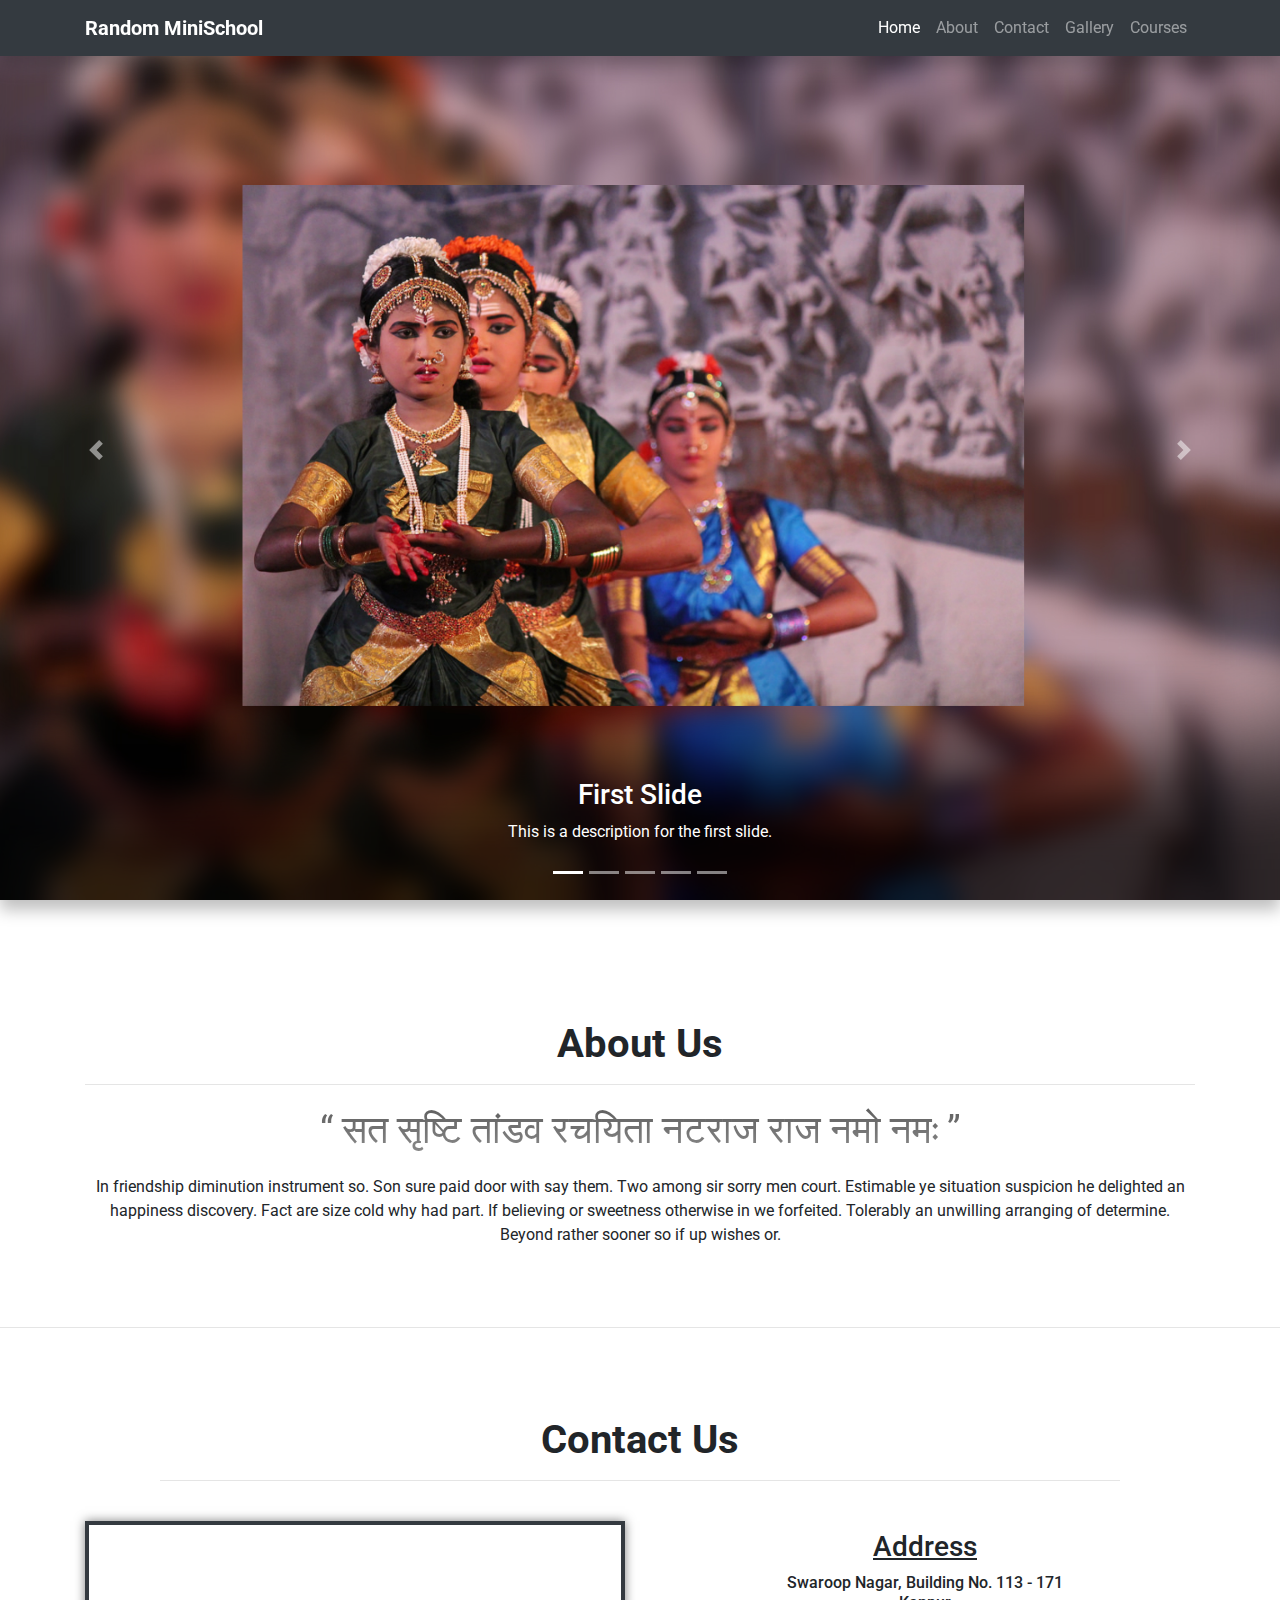
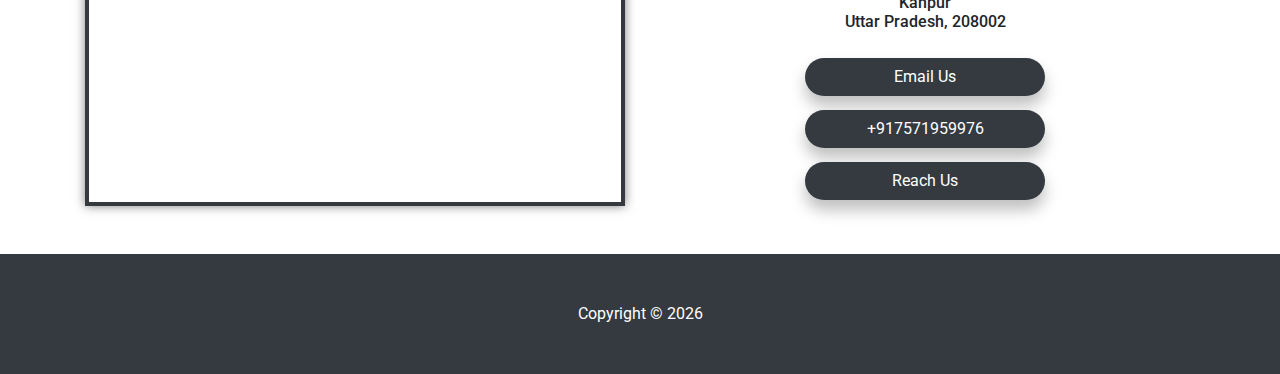
<file: index.html>
<!DOCTYPE html>
<html lang="en">

  <head>

    <meta charset="utf-8">
    <meta name="viewport" content="width=device-width, initial-scale=1, shrink-to-fit=no">
    <title>Random MiniSchool</title>

    <!-- Bootstrap core CSS -->
    <link href="vendor/bootstrap/css/bootstrap.min.css" rel="stylesheet">
    <link rel='icon' type='image' href='images/favicon.png'/>
    <!-- Custom styles for this template -->
    <link href="css/style.css" rel="stylesheet">
    <link href="https://fonts.googleapis.com/css?family=Roboto:100,100i,300,300i,400,400i,500,500i,700,700i,900,900i" rel="stylesheet">
    <style type="text/css">.gradient {filter: none;}</style>
  </head>

  <body data-spy="scroll" data-target=".navbar" data-offset="50">

    <!-- Navigation -->
    <nav class="navbar navbar-expand-lg navbar-dark bg-dark fixed-top gradient" id="nav">
      <div class="container">
        <a class="navbar-brand" href="#"><b>Random MiniSchool</b></a>
        <button class="navbar-toggler" type="button" data-toggle="collapse" data-target="#navbarResponsive" aria-controls="navbarResponsive" aria-expanded="false" aria-label="Toggle navigation">
          <span class="navbar-toggler-icon"></span>
        </button>
        <div class="collapse navbar-collapse" id="navbarResponsive">
          <ul class="navbar-nav ml-auto">
            <li class="nav-item">
              <a class="nav-link" href="#welcome">Home
                <span class="sr-only">(current)</span>
              </a>
            </li>
            <li class="nav-item">
              <a class="nav-link" href="#about-section">About</a>
            </li>
            <li class="nav-item">
              <a class="nav-link" href="#contact-section">Contact</a>
            </li>
            <li class="nav-item">
              <a class="nav-link" href="gallery.html">Gallery</a>
            </li>
            <li class="nav-item">
              <a class="nav-link" href="courses.html">Courses</a>
            </li>
          </ul>
        </div>
      </div>
    </nav>
        <div id="welcome">
    <header>
      <div id="carouselExampleIndicators" class="carousel slide"  data-interval="3000" data-ride="carousel">
        <ol class="carousel-indicators">
          <li data-target="#carouselExampleIndicators" data-slide-to="0" class="active"></li>
          <li data-target="#carouselExampleIndicators" data-slide-to="1"></li>
          <li data-target="#carouselExampleIndicators" data-slide-to="2"></li>
          <li data-target="#carouselExampleIndicators" data-slide-to="3"></li>
          <li data-target="#carouselExampleIndicators" data-slide-to="4"></li>
        </ol>
        <div class="carousel-inner" role="listbox">
          <!-- Slide One - Set the background image for this slide in the line below -->
          <div class="carousel-item active" style="background-image: url('images/1.jpg')">
            <div class="carousel-caption d-none d-md-block">
              <h3>First Slide</h3>
              <p>This is a description for the first slide.</p>
            </div>
          </div>
          <!-- Slide Two - Set the background image for this slide in the line below -->
          <div class="carousel-item" style="background-image: url('images/2.jpg')">
            <div class="carousel-caption d-none d-md-block">
              <h3>Second Slide</h3>
              <p>This is a description for the second slide.</p>
            </div>
          </div>
          <!-- Slide Three - Set the background image for this slide in the line below -->
          <div class="carousel-item" style="background-image: url('images/3.jpg')">
            <div class="carousel-caption d-none d-md-block">
              <h3>Third Slide</h3>
              <p>This is a description for the third slide.</p>
            </div>
          </div>
          <!-- Slide Two - Set the background image for this slide in the line below -->
          <div class="carousel-item" style="background-image: url('images/4.jpg')">
            <div class="carousel-caption d-none d-md-block">
              <h3>Second Slide</h3>
              <p>This is a description for the second slide.</p>
            </div>
          </div>
          <!-- Slide Two - Set the background image for this slide in the line below -->
          <div class="carousel-item" style="background-image: url('images/5.jpg')">
            <div class="carousel-caption d-none d-md-block">
              <h3>Second Slide</h3>
              <p>This is a description for the second slide.</p>
            </div>
        </div>
        <a class="carousel-control-prev" href="#carouselExampleIndicators" role="button" data-slide="prev">
          <span class="carousel-control-prev-icon" aria-hidden="true"></span>
          <span class="sr-only">Previous</span>
        </a>
        <a class="carousel-control-next" href="#carouselExampleIndicators" role="button" data-slide="next">
          <span class="carousel-control-next-icon" aria-hidden="true"></span>
          <span class="sr-only">Next</span>
        </a>
      </div>
</div>
</header>
<br/>
    <!-- About Content -->
    <div id="about-section">
    	<br/>
    <section class="py-5 about">
      <div class="container text-center">
      	<br/>
        <h1><b>About Us</b></h1>
        <hr class="underline"/>
        <p><blockquote class="blockquote" id="shloka">“ सत सृष्टि तांडव रचयिता नटराज राज नमो नमः ”</blockquote></p>
        <p>
        	In friendship diminution instrument so. Son sure paid door with say them. Two among sir sorry men court. Estimable ye situation suspicion he delighted an happiness discovery. Fact are size cold why had part. If believing or sweetness otherwise in we forfeited. Tolerably an unwilling arranging of determine. Beyond rather sooner so if up wishes or.
        </p>
      </div>
    </section>
    </div>
  </div>
    <hr/>
    <!-- Contact Content -->
    <div id="contact-section">
      <br/>
    	<section class="py-5">
    		<div class="container text-center">
    			<h1><b>Contact Us</b></h1>
          <hr style="max-width: 75vw;"/>
          <br/>
    			<div class="row">
    				<span class="col-lg-6 col-md-6 col-sm-6">
    				<iframe class="map" src="https://www.google.com/maps/embed?pb=!1m10!1m8!1m3!1d7142.676952976232!2d80.3487985!3d26.4770446!3m2!1i1024!2i768!4f13.1!5e0!3m2!1sen!2sin!4v1529733790033" allowfullscreen></iframe>
    				</span>
            <br/>
    				<span id="address" class="col-lg-6 col-md-6 col-sm-6">
    					<h3 style="margin-bottom: 1.5vmax; font-weight: 500; margin: 0.75vmax;"><u>Address</u></h3>
    					<h6 style="margin-bottom: 1.5vmax;">
    						Swaroop Nagar, Building No. 113 - 171<br/>
    						Kanpur<br/>
    						Uttar Pradesh, 208002<br/>
    					</h6>
    					<div class="container">
    				<button class="btn button"><a href="mailto:anandlokesh525@gmail.com">Email Us</a></button><br/>
    				<button class="btn button"><a href="tel:+917571959976">+917571959976</a></button><br/>
    				<button class="btn button"><a href="maplocation">Reach Us</a></button><br/>
        	</section>
        </div>
      </span>
    </div>
  </div>
</section>
</div>

    <!-- Footer -->
    <footer class="py-5 bg-dark footer">
      <div class="container">
        <p class="m-0 text-center text-white">Copyright &copy; <script type="text/javascript">document.write(new Date().getFullYear());</script></p>
      </div>
      <!-- /.container -->
    </footer>

    <!-- Bootstrap core JavaScript -->
    <script src="vendor/jquery/jquery.min.js"></script>
    <script src="vendor/bootstrap/js/bootstrap.bundle.min.js"></script>
    <script>
	   	$(document).on('click', 'a[href^="#"]', function (event) {
	    event.preventDefault();

	    $('html, body').animate({
	    scrollTop: $($.attr(this, 'href')).offset().top
	    }, 500);
		});
    </script>


  </body>

</html>
</file>
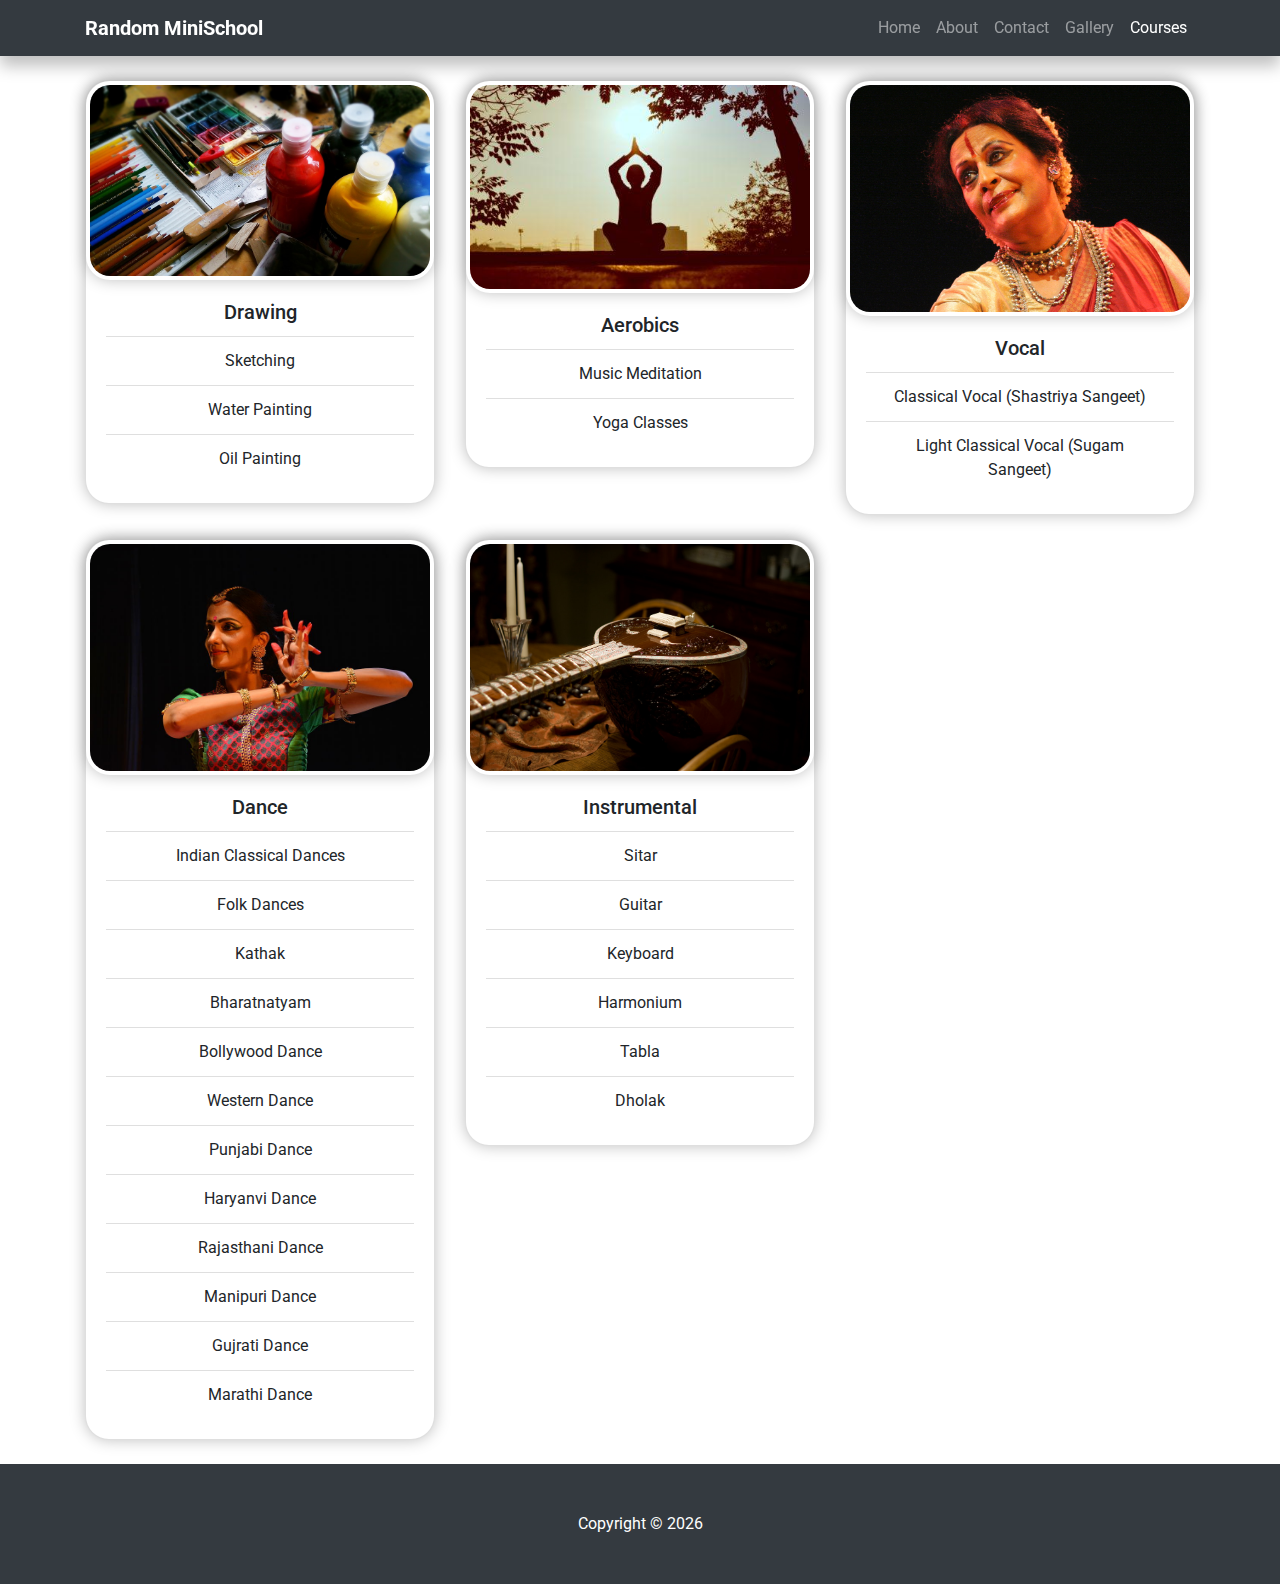
<file: courses.html>
<!DOCTYPE html>
<html lang="en">

  <head>

    <meta charset="utf-8">
    <meta name="viewport" content="width=device-width, initial-scale=1, shrink-to-fit=no">
    <title>Random MiniSchool | Courses</title>

    <!-- Bootstrap core CSS -->
    <link href="vendor/bootstrap/css/bootstrap.min.css" rel="stylesheet">
    <link rel='icon' type='image' href='images/favicon.png'/>
    <!-- Custom styles for this template -->
    <link href="css/courses.css" rel="stylesheet">
    <link href="css/style.css" rel="stylesheet">
    <link href="https://fonts.googleapis.com/css?family=Roboto:100,100i,300,300i,400,400i,500,500i,700,700i,900,900i" rel="stylesheet">
    <style type="text/css">.gradient {filter: none;}</style>

  </head>

<body>
     <!-- Navigation -->
    <nav class="navbar navbar-expand-lg navbar-dark bg-dark fixed-top gradient">
      <div class="container">
        <a class="navbar-brand" href="index.html"><b>Random MiniSchool</b></a>
        <button class="navbar-toggler" type="button" data-toggle="collapse" data-target="#navbarResponsive" aria-controls="navbarResponsive" aria-expanded="false" aria-label="Toggle navigation">
          <span class="navbar-toggler-icon"></span>
        </button>
        <div class="collapse navbar-collapse" id="navbarResponsive">
          <ul class="navbar-nav ml-auto">
            <li class="nav-item">
              <a class="nav-link" href="index.html#welcome">Home
              </a>
            </li>
            <li class="nav-item">
              <a class="nav-link" href="index.html#about-section">About</a>
            </li>
            <li class="nav-item">
              <a class="nav-link" href="index.html#contact-section">Contact</a>
            </li>
            <li class="nav-item">
              <a class="nav-link" href="gallery.html">Gallery</a>
            </li>
            <li class="nav-item">
              <a class="nav-link active" href="courses.html">Courses</a>
              <span class="sr-only">(current)</span>
            </li>
          </ul>
        </div>
      </div>
    </nav>

    <div class="container gallery-holder">
        <div class="row">


                        <div class="gallery_product col-lg-4 col-md-4 col-sm-4">
                <div class="card">
                    <img class="card-img-top" src="images/6.jpg" alt="Card image cap">
                    <div class="card-body">
                        <h5 class="card-title text-center">Drawing</h5>
                        <ul class="list-group list-group-flush text-center">
                        <li class="list-group-item">Sketching</li>
                        <li class="list-group-item">Water Painting</li>
                        <li class="list-group-item">Oil Painting</li>
                    </ul>
                    </div>
                </div>
            </div>
            <br/>

                        <div class="gallery_product col-lg-4 col-md-4 col-sm-4">
                <div class="card">
                    <img class="card-img-top" src="images/7.jpg" alt="Card image cap">
                    <div class="card-body">
                        <h5 class="card-title text-center">Aerobics</h5>
                        <ul class="list-group list-group-flush text-center">
                        <li class="list-group-item">Music Meditation</li>
                        <li class="list-group-item">Yoga Classes</li>
                    </ul>
                    </div>
                </div>
            </div>
            <br/>

            <div class="gallery_product col-lg-4 col-md-4 col-sm-4">
                <div class="card">
                    <img class="card-img-top" src="images/10.jpg" alt="Card image cap">
                    <div class="card-body">
                        <h5 class="card-title text-center">Vocal</h5>
                        <ul class="list-group list-group-flush text-center">
                        <li class="list-group-item">Classical Vocal (Shastriya Sangeet)</li>
                        <li class="list-group-item">Light Classical Vocal (Sugam Sangeet)</li>
                    </ul>
                    </div>
                </div>
            </div>
            <br/>


                        <div class="gallery_product col-lg-4 col-md-4 col-sm-4">
                <div class="card">
                    <img class="card-img-top" src="images/8.jpg" alt="Card image cap">
                    <div class="card-body">
                        <h5 class="card-title text-center">Dance</h5>
                        <ul class="list-group list-group-flush text-center">
                        <li class="list-group-item">Indian Classical Dances</li>
                        <li class="list-group-item">Folk Dances</li>
                        <li class="list-group-item">Kathak</li>
                        <li class="list-group-item">Bharatnatyam</li>
                        <li class="list-group-item">Bollywood Dance</li>
                        <li class="list-group-item">Western Dance</li>
                        <li class="list-group-item">Punjabi Dance</li>
                        <li class="list-group-item">Haryanvi Dance</li>
                        <li class="list-group-item">Rajasthani Dance</li>
                        <li class="list-group-item">Manipuri Dance</li>
                        <li class="list-group-item">Gujrati Dance</li>
                        <li class="list-group-item">Marathi Dance</li>
                    </ul>
                    </div>
                </div>
            </div>
            <br/>

            <div class="gallery_product col-lg-4 col-md-4 col-sm-4">
                <div class="card">
                    <img class="card-img-top" src="images/9.jpg" alt="Card image cap">
                    <div class="card-body">
                        <h5 class="card-title text-center">Instrumental</h5>
                        <ul class="list-group list-group-flush text-center">
                        <li class="list-group-item">Sitar</li>
                        <li class="list-group-item">Guitar</li>
                        <li class="list-group-item">Keyboard</li>
                        <li class="list-group-item">Harmonium</li>
                        <li class="list-group-item">Tabla</li>
                        <li class="list-group-item">Dholak</li>
                    </ul>
                    </div>
                </div>
            </div>
            <br/>

        </div>
    </div>
        <!-- Footer -->
    <footer class="py-5 bg-dark footer">
      <div class="container">
        <p class="m-0 text-center text-white">Copyright &copy; <script type="text/javascript">document.write(new Date().getFullYear());</script></p>
      </div>
      <!-- /.container -->
    </footer>

    <!-- Bootstrap core JavaScript -->
    <script src="vendor/jquery/jquery.min.js"></script>
    <script src="vendor/bootstrap/js/bootstrap.bundle.min.js"></script>


  </body>

</html>
</file>
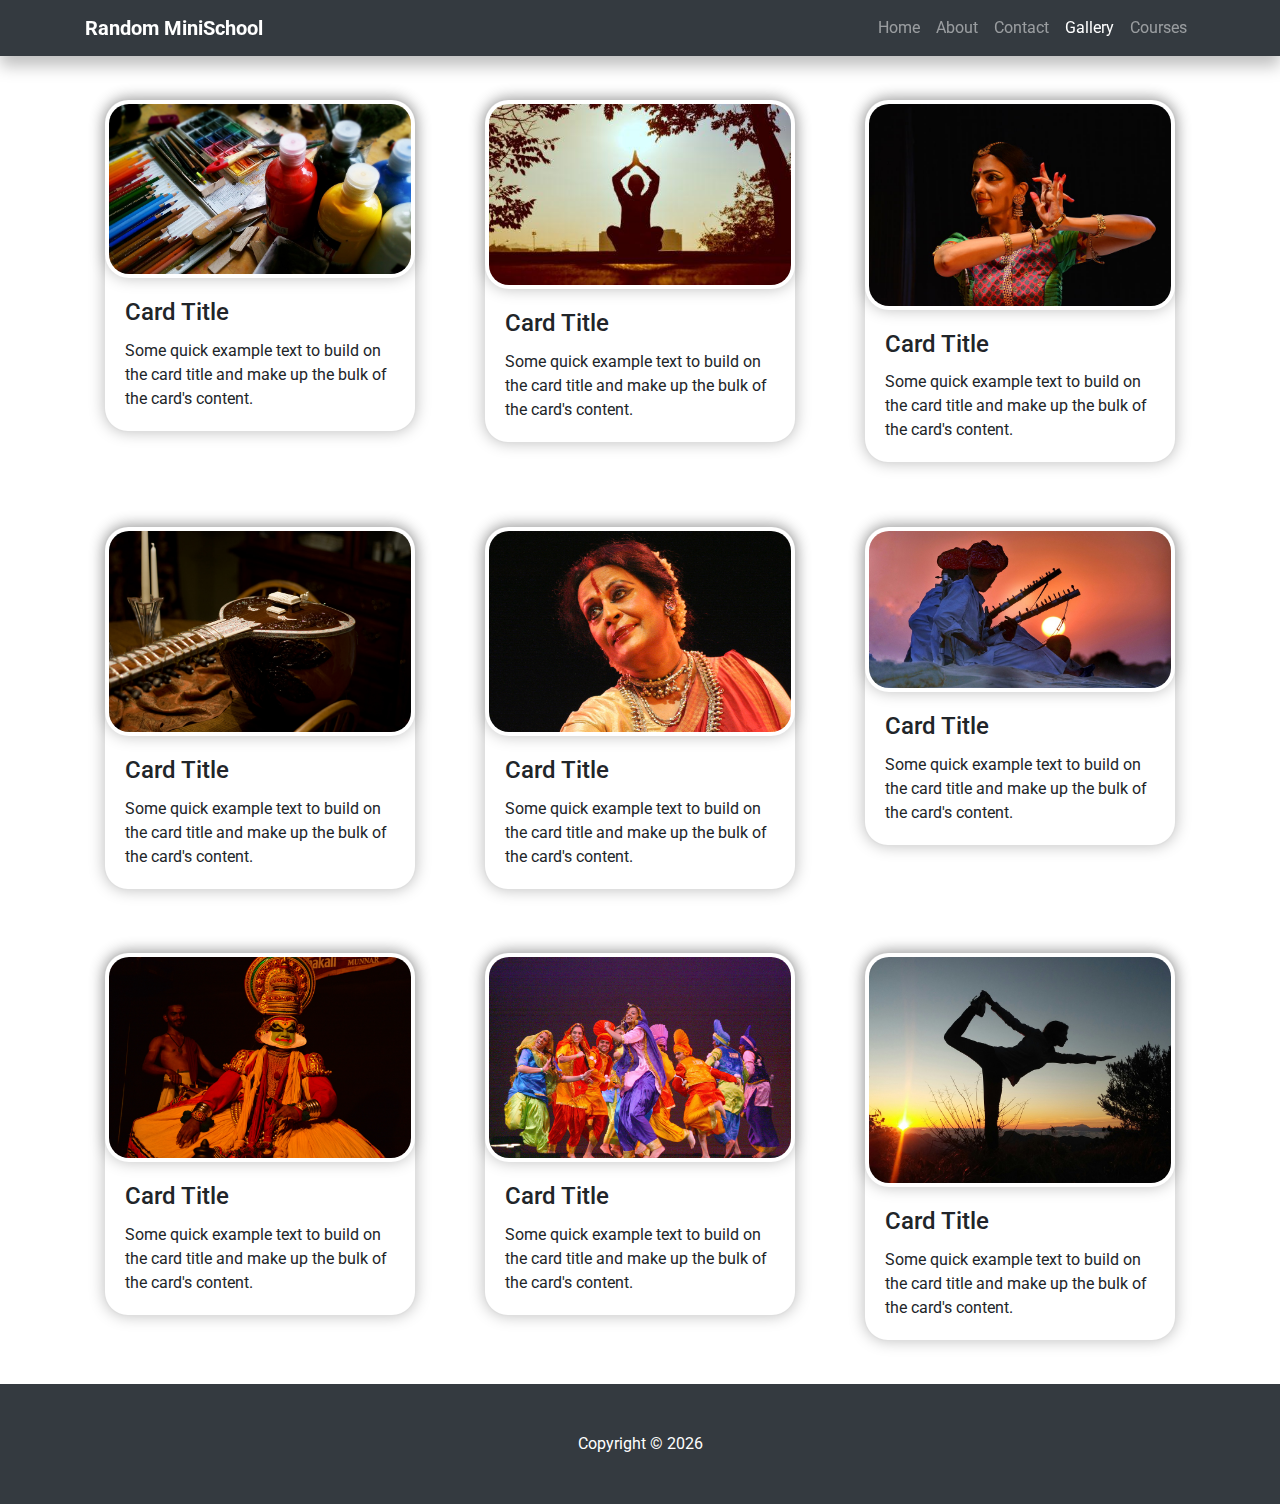
<file: gallery.html>
<!DOCTYPE html>
<html lang="en">

  <head>

    <meta charset="utf-8">
    <meta name="viewport" content="width=device-width, initial-scale=1, shrink-to-fit=no">
    <title>Random MiniSchool | Gallery</title>

    <!-- Bootstrap core CSS -->
    <link href="vendor/bootstrap/css/bootstrap.min.css" rel="stylesheet">
    <link rel='icon' type='image' href='images/favicon.png'/>
    <!-- Custom styles for this template -->
    <link href="css/gallery.css" rel="stylesheet">
    <link href="css/style.css" rel="stylesheet">
    <link href="https://fonts.googleapis.com/css?family=Roboto:100,100i,300,300i,400,400i,500,500i,700,700i,900,900i" rel="stylesheet">
    <style type="text/css">.gradient {filter: none;}</style>

  </head>

<body>
     <!-- Navigation -->
    <nav class="navbar navbar-expand-lg navbar-dark bg-dark fixed-top gradient">
      <div class="container">
        <a class="navbar-brand" href="index.html"><b>Random MiniSchool</b></a>
        <button class="navbar-toggler" type="button" data-toggle="collapse" data-target="#navbarResponsive" aria-controls="navbarResponsive" aria-expanded="false" aria-label="Toggle navigation">
          <span class="navbar-toggler-icon"></span>
        </button>
        <div class="collapse navbar-collapse" id="navbarResponsive">
          <ul class="navbar-nav ml-auto">
            <li class="nav-item">
              <a class="nav-link" href="index.html#welcome">Home
              </a>
            </li>
            <li class="nav-item">
              <a class="nav-link" href="index.html#about-section">About</a>
            </li>
            <li class="nav-item">
              <a class="nav-link" href="index.html#contact-section">Contact</a>
            </li>
            <li class="nav-item">
              <a class="nav-link active" href="gallery.html">Gallery</a>
              <span class="sr-only">(current)</span>
            </li>
            <li class="nav-item">
              <a class="nav-link" href="courses.html">Courses</a>
            </li>
          </ul>
        </div>
      </div>
    </nav>

    <div class="container gallery-holder">
        <div class="row">

            <div class="gallery_product col-lg-4 col-md-4 col-sm-4">
                <!-- Card -->
                <div class="card">
                    <!-- Card image -->
                    <img class="card-img-top" src="images/6.jpg" alt="Card image cap">
                     <!-- Card content -->
                     <div class="card-body">
                        <!-- Title -->
                        <h4 class="card-title"><a>Card Title</a></h4>
                        <!-- Text -->
                        <p class="card-text">Some quick example text to build on the card title and make up the bulk of the card's content.</p>

                    </div>
                </div>
                <!-- Card -->
                <br/>
            </div>

            <div class="gallery_product col-lg-4 col-md-4 col-sm-4">
                <!-- Card -->
                <div class="card">
                    <!-- Card image -->
                    <img class="card-img-top" src="images/7.jpg" alt="Card image cap">
                     <!-- Card content -->
                     <div class="card-body">
                        <!-- Title -->
                        <h4 class="card-title"><a>Card Title</a></h4>
                        <!-- Text -->
                        <p class="card-text">Some quick example text to build on the card title and make up the bulk of the card's content.</p>

                    </div>
                </div>
                <!-- Card -->
                <br/>
            </div>

            <div class="gallery_product col-lg-4 col-md-4 col-sm-4">
                <!-- Card -->
                <div class="card">
                    <!-- Card image -->
                    <img class="card-img-top" src="images/8.jpg" alt="Card image cap">
                     <!-- Card content -->
                     <div class="card-body">
                        <!-- Title -->
                        <h4 class="card-title"><a>Card Title</a></h4>
                        <!-- Text -->
                        <p class="card-text">Some quick example text to build on the card title and make up the bulk of the card's content.</p>

                    </div>
                </div>
                <!-- Card -->
                <br/>
            </div>

            <div class="gallery_product col-lg-4 col-md-4 col-sm-4">
                <!-- Card -->
                <div class="card">
                    <!-- Card image -->
                    <img class="card-img-top" src="images/9.jpg" alt="Card image cap">
                     <!-- Card content -->
                     <div class="card-body">
                        <!-- Title -->
                        <h4 class="card-title"><a>Card Title</a></h4>
                        <!-- Text -->
                        <p class="card-text">Some quick example text to build on the card title and make up the bulk of the card's content.</p>

                    </div>
                </div>
                <!-- Card -->
                <br/>
            </div>

            <div class="gallery_product col-lg-4 col-md-4 col-sm-4">
                <!-- Card -->
                <div class="card">
                    <!-- Card image -->
                    <img class="card-img-top" src="images/10.jpg" alt="Card image cap">
                     <!-- Card content -->
                     <div class="card-body">
                        <!-- Title -->
                        <h4 class="card-title"><a>Card Title</a></h4>
                        <!-- Text -->
                        <p class="card-text">Some quick example text to build on the card title and make up the bulk of the card's content.</p>

                    </div>
                </div>
                <!-- Card -->
                <br/>
            </div>

            <div class="gallery_product col-lg-4 col-md-4 col-sm-4">
                <!-- Card -->
                <div class="card">
                    <!-- Card image -->
                    <img class="card-img-top" src="images/11.jpg" alt="Card image cap">
                     <!-- Card content -->
                     <div class="card-body">
                        <!-- Title -->
                        <h4 class="card-title"><a>Card Title</a></h4>
                        <!-- Text -->
                        <p class="card-text">Some quick example text to build on the card title and make up the bulk of the card's content.</p>

                    </div>
                </div>
                <!-- Card -->
                <br/>
            </div>

            <div class="gallery_product col-lg-4 col-md-4 col-sm-4">
                <!-- Card -->
                <div class="card">
                    <!-- Card image -->
                    <img class="card-img-top" src="images/12.jpg" alt="Card image cap">
                     <!-- Card content -->
                     <div class="card-body">
                        <!-- Title -->
                        <h4 class="card-title"><a>Card Title</a></h4>
                        <!-- Text -->
                        <p class="card-text">Some quick example text to build on the card title and make up the bulk of the card's content.</p>

                    </div>
                </div>
                <!-- Card -->
                <br/>
            </div>

            <div class="gallery_product col-lg-4 col-md-4 col-sm-4">
                <!-- Card -->
                <div class="card">
                    <!-- Card image -->
                    <img class="card-img-top" src="images/13.jpg" alt="Card image cap">
                     <!-- Card content -->
                     <div class="card-body">
                        <!-- Title -->
                        <h4 class="card-title"><a>Card Title</a></h4>
                        <!-- Text -->
                        <p class="card-text">Some quick example text to build on the card title and make up the bulk of the card's content.</p>

                    </div>
                </div>
                <!-- Card -->
                <br/>
            </div>

            <div class="gallery_product col-lg-4 col-md-4 col-sm-4">
                <!-- Card -->
                <div class="card">
                    <!-- Card image -->
                    <img class="card-img-top" src="images/14.jpg" alt="Card image cap">
                     <!-- Card content -->
                     <div class="card-body">
                        <!-- Title -->
                        <h4 class="card-title"><a>Card Title</a></h4>
                        <!-- Text -->
                        <p class="card-text">Some quick example text to build on the card title and make up the bulk of the card's content.</p>

                    </div>
                </div>
                <!-- Card -->
                <br/>
            </div>
        </div>
    </div>
</div>
        <!-- Footer -->
    <footer class="py-5 bg-dark footer">
      <div class="container">
        <p class="m-0 text-center text-white">Copyright &copy; <script type="text/javascript">document.write(new Date().getFullYear());</script></p>
      </div>
      <!-- /.container -->
    </footer>

    <!-- Bootstrap core JavaScript -->
    <script src="vendor/jquery/jquery.min.js"></script>
    <script src="vendor/bootstrap/js/bootstrap.bundle.min.js"></script>


  </body>

</html>
</file>
<file: css/courses.css>
.gallery-holder{
    margin-top: 5rem;
}

.btn{
    -webkit-box-shadow: 0px 0px 15px 0px rgba(0,0,0,0.25);
    -moz-box-shadow: 0px 0px 15px 0px rgba(0,0,0,0.25);
    box-shadow: 0px 0px 15px 0px rgba(0,0,0,0.25);
    border-radius: 1.5rem;
    width: 5rem;
    justify-content: center;
}

.card{
    -webkit-box-shadow: 0px 0px 15px 0px rgba(0,0,0,0.25);
    -moz-box-shadow: 0px 0px 15px 0px rgba(0,0,0,0.25);
    box-shadow: 0px 0px 15px 0px rgba(0,0,0,0.25);
    border-radius: 1.5rem;
    -webkit-transition: all 1s ease;
    transition: all 1s ease;
    -moz-transition: all ease 1s;
    -o-transition: all ease 1s;
}
.card:hover{
    transform: scale(0.95);
    -webkit-transition: all 1s ease;
    transition: all 1s ease;
    -moz-transition: all ease 1s;
    -o-transition: all ease 1s;
}
.card-img-top{
    padding: 0.25rem;
    -webkit-box-shadow: 0px 0px 15px 0px rgba(0,0,0,0.25);
    -moz-box-shadow: 0px 0px 15px 0px rgba(0,0,0,0.25);
    box-shadow: 0px 0px 15px 0px rgba(0,0,0,0.25);
    border-radius: 1.5rem;
    -webkit-transition: all 1s ease;
    transition: all 1s ease;
    -moz-transition: all ease 1s;
    -o-transition: all ease 1s;
}
.card-img-top:hover{
    transform: scale(0.95);
    -webkit-transition: all 1s ease;
    transition: all 1s ease;
    -moz-transition: all ease 1s;
    -o-transition: all ease 1s;
}

.gallery_product{
    margin-bottom: 1.5rem;
}
</file>
<file: css/gallery.css>
.gallery-holder{
    margin-top: 5rem;
}

.btn{
    -webkit-box-shadow: 0px 0px 15px 0px rgba(0,0,0,0.25);
    -moz-box-shadow: 0px 0px 15px 0px rgba(0,0,0,0.25);
    box-shadow: 0px 0px 15px 0px rgba(0,0,0,0.25);
    border-radius: 1.5rem;
    width: 5rem;
    justify-content: center;
}

.card{
    -webkit-box-shadow: 0px 0px 15px 0px rgba(0,0,0,0.25);
    -moz-box-shadow: 0px 0px 15px 0px rgba(0,0,0,0.25);
    box-shadow: 0px 0px 15px 0px rgba(0,0,0,0.25);
    border-radius: 1.5rem;
    -webkit-transition: all 1s ease;
    transition: all 1s ease;
    -moz-transition: all ease 1s;
    -o-transition: all ease 1s;
    margin: 1.5vmax;
}
.card:hover{
    transform: scale(0.95);
    -webkit-transition: all 1s ease;
    transition: all 1s ease;
    -moz-transition: all ease 1s;
    -o-transition: all ease 1s;
}
.card-img-top{
    padding: 0.25rem;
    -webkit-box-shadow: 0px 0px 15px 0px rgba(0,0,0,0.25);
    -moz-box-shadow: 0px 0px 15px 0px rgba(0,0,0,0.25);
    box-shadow: 0px 0px 15px 0px rgba(0,0,0,0.25);
    border-radius: 1.5rem;
    -webkit-transition: all 1s ease;
    transition: all 1s ease;
    -moz-transition: all ease 1s;
    -o-transition: all ease 1s;
}
.card-img-top:hover{
    transform: scale(0.95);
    -webkit-transition: all 1s ease;
    transition: all 1s ease;
    -moz-transition: all ease 1s;
    -o-transition: all ease 1s;
}
</file>
<file: css/style.css>
/*!
 * Start Bootstrap - Half Slider (https://startbootstrap.com/template-overviews/half-slider)
 * Copyright 2013-2017 Start Bootstrap
 * Licensed under MIT (https://github.com/BlackrockDigital/startbootstrap-half-slider/blob/master/LICENSE)
 */


::-webkit-scrollbar {
    display: none;
}


body{
	font-family: 'Roboto', sans-serif;
}

.navbar{
	background-color: #343a40!important;
	-webkit-box-shadow: 0px 10px 15px 0px rgba(0,0,0,0.25);
	-moz-box-shadow: 0px 10px 15px 0px rgba(0,0,0,0.25);
	box-shadow: 0px 10px 15px 0px rgba(0,0,0,0.25);
}

.carousel-inner{
	-webkit-box-shadow: 0px 10px 15px 0px rgba(0,0,0,0.25);
	-moz-box-shadow: 0px 10px 15px 0px rgba(0,0,0,0.25);
	box-shadow: 0px 10px 15px 0px rgba(0,0,0,0.25);
}

.carousel-item {
  height: 100vh;
  min-height: 60vh;
  background: no-repeat center center scroll;
  -webkit-background-size: cover;
  -moz-background-size: cover;
  -o-background-size: cover;
  background-size: cover;
  -webkit-box-shadow: inset 0px -200px 100px -50px rgba(0,0,0,0.75);
  -moz-box-shadow: inset 0px -200px 100px -50px rgba(0,0,0,0.75);
  box-shadow: inset 0px -200px 100px -50px rgba(0,0,0,0.75);
}

#shloka{
	font-size: 3vw;
	color: #666666;
	font-family: 'Roboto', sans-serif;
	font-weight: inherit;
	background: #000000;
	background: -webkit-linear-gradient(top, #555555, #000000); /* For Safari */
	background: -o-linear-gradient(top, #555555, #000000); /* For Opera */
	background: -moz-linear-gradient(top, #555555, #000000); /* For Firefox*/
	background: linear-gradient(to top, #555555, #000000); /* Standard syntax */
	-webkit-background-clip: text;
	-webkit-text-fill-color: transparent;
	opacity: 0.65;
}


.button{
	border-radius: 5rem;
	width: 15rem;
	margin: 0.5vmax;
	color:#fff;
	text-decoration: none;
	background-color: #343a40;
	-webkit-transition: all 0.5s ease;
	transition: all 0.5s ease;
	-moz-transition: all ease 0.5s;
	-o-transition: all ease 0.5s;
	-webkit-box-shadow: 0px 10px 15px 0px rgba(0,0,0,0.25);
	-moz-box-shadow: 0px 10px 15px 0px rgba(0,0,0,0.25);
	box-shadow: 0px 10px 15px 0px rgba(0,0,0,0.25);
}
.button:hover{
	text-decoration: none;
	-webkit-transition: all 0.5s ease;
	transition: all 0.5s ease;
	-moz-transition: all ease 0.5s;
	-o-transition: all ease 0.5s;
	-webkit-box-shadow: 0px 5px 5px 0px rgba(0,0,0,0.25);
	-moz-box-shadow: 0px 0px 5px 0px rgba(0,0,0,0.25);
	box-shadow: 0px 5px 5px 0px rgba(0,0,0,0.25);
}
.button a{
	text-decoration: none;
	color:#fff;
	-webkit-transition: all 0.5s ease;
	transition: all 0.5s ease;
	-moz-transition: all ease 0.5s;
	-o-transition: all ease 0.5s;
	text-decoration: none;
}
.button a:hover{
	text-decoration: none;
	-webkit-transition: all 0.5s ease;
	transition: all 0.5s ease;
	-moz-transition: all ease 0.5s;
	-o-transition: all ease 0.5s;
}

.map{
	width: 100%;
	height: 100%;
	border: 0.25rem solid #343a40;
	-webkit-box-shadow: 0px 0px 10px 0px rgba(0,0,0,0.5);
	-moz-box-shadow: 0px 0px 10px 0px rgba(0,0,0,0.5);
	box-shadow: 0px 0px 10px 0px rgba(0,0,0,0.5);
}


#address{
	font-size: 2.5vmax;
	font-weight: 500;
}
</file>
